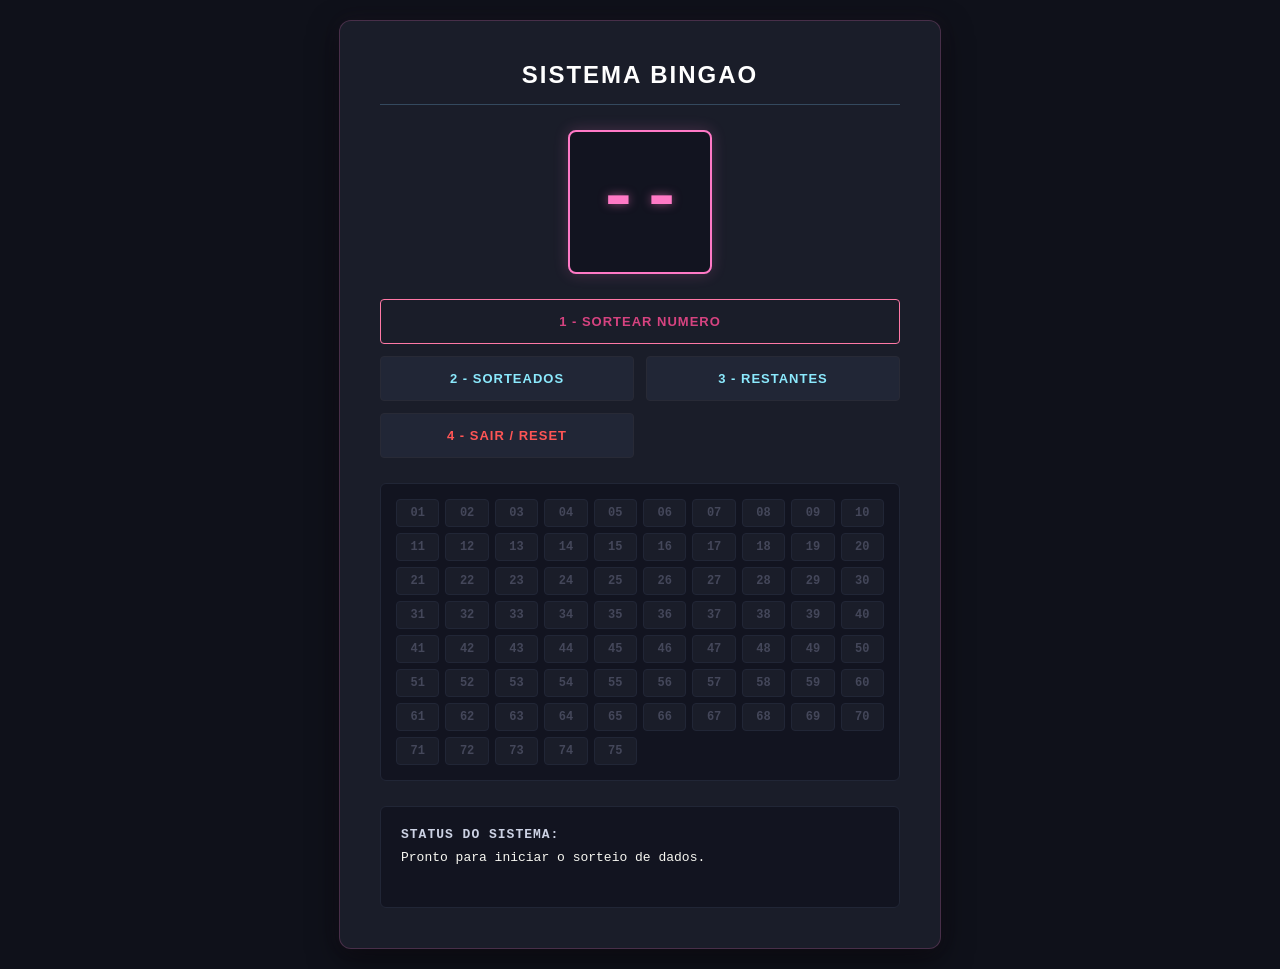
<file: index.html>
<!DOCTYPE html>
<html lang="pt-BR">
<head>
    <meta charset="UTF-8">
    <meta name="viewport" content="width=device-width, initial-scale=1.0">
    <link rel="stylesheet" href="style.css"> 
    <title>Interface do Bingão</title>

    </style>

</head>
<body>

    <div class="container">
        <h1>SISTEMA BINGAO</h1>
        
        <div class="bola-sorteada" id="visorBola">--</div>
        
        <div class="menu-botoes">
            <button class="btn-sortear" onclick="sortearNumero()">1 - Sortear numero</button>
            <button class="btn-acao" onclick="exibirSorteados()">2 - Sorteados</button>
            <button class="btn-acao" onclick="exibirRestantes()">3 - Restantes</button>
            <button class="btn-sair" onclick="sairDoJogo()">4 - Sair / Reset</button>
        </div>

        <div class="painel-grade" id="painelGrade">
            </div>

        <div class="painel-exibicao">
            <div class="titulo-painel" id="tituloPainel">STATUS DO SISTEMA:</div>
            <div id="conteudoPainel">Pronto para iniciar o sorteio de dados.</div>
        </div>
    </div>

    <script>
        let numerosSorteados = [];
        const TOTAL_NUMEROS = 75;
        let globo = [];

     
        function inicializarGlobo() {
            globo = [];
            for (let i = 1; i <= TOTAL_NUMEROS; i++) {
                globo.push(i);
            }
        }

       
        function gerarGradeVisual() {
            const grade = document.getElementById("painelGrade");
            grade.innerHTML = ""; 
            
            for (let i = 1; i <= TOTAL_NUMEROS; i++) {
                const elementoBola = document.createElement("div");
                elementoBola.classList.add("bola-item");
                elementoBola.id = `b-${i}`; 
                elementoBola.innerText = i < 10 ? "0" + i : i;
                grade.appendChild(elementoBola);
            }
        }

     
        inicializarGlobo();
        gerarGradeVisual();

        function sortearNumero() {
            const visor = document.getElementById("visorBola");
            const titulo = document.getElementById("tituloPainel");
            const conteudo = document.getElementById("conteudoPainel");

            if (globo.length === 0) {
                visor.innerText = "FIM";
                titulo.innerText = "STATUS:";
                conteudo.innerText = "Todos os números disponiveis ja foram sorteados.";
                return;
            }

            let indice = Math.floor(Math.random() * globo.length);
            let numero = globo.splice(indice, 1)[0];
            numerosSorteados.push(numero);

         
            visor.innerText = numero < 10 ? "0" + numero : numero;
            
        
            const bolaGrade = document.getElementById(`b-${numero}`);
            if (bolaGrade) {
                bolaGrade.classList.add("sorteada");
            }
            
            titulo.innerText = "ULTIMO SORTEIO:";
            conteudo.innerText = `O número ${numero} foi sorteado. Restam ${globo.length} números no globo.`;
        }

        function exibirSorteados() {
            const titulo = document.getElementById("tituloPainel");
            const conteudo = document.getElementById("conteudoPainel");

            titulo.innerText = "NUMEROS EXTRAIDOS (ORDENADOS):";

            if (numerosSorteados.length === 0) {
                conteudo.innerText = "Nenhum registro encontrado no historico.";
            } else {
                let copia = [...numerosSorteados];
                copia.sort((a, b) => a - b);
                conteudo.innerText = copia.join(" - ");
            }
        }

        function exibirRestantes() {
            const titulo = document.getElementById("tituloPainel");
            const conteudo = document.getElementById("conteudoPainel");

            titulo.innerText = "VETOR DE DISPONIVEIS:";

            if (globo.length === 0) {
                conteudo.innerText = "Vetor vazio. Nao ha mais dados.";
            } else {
                conteudo.innerText = globo.join(" - ");
            }
        }

        function sairDoJogo() {
            alert("Obrigado por jogar o Bingão! O jogo será reiniciado.");
            
            numerosSorteados = [];
            inicializarGlobo();
            gerarGradeVisual(); 
            
            document.getElementById("visorBola").innerText = "--";
            document.getElementById("tituloPainel").innerText = "SISTEMA REINICIADO";
            document.getElementById("conteudoPainel").innerText = "Todos os dados e o painel geral foram limpos. Pronto para nova carga.";
        }
    </script>
</body>
</html>
</file>
<file: style.css>
body {
            font-family: 'Segoe UI', -apple-system, BlinkMacSystemFont, Roboto, sans-serif;
            background-color: #0f111a; 
            display: flex;
            justify-content: center;
            align-items: center;
            min-height: 100vh;
            margin: 0;
            padding: 20px;
        }

        .container {
            background-color: #1a1d29; 
            padding: 40px;
            border-radius: 12px;
            border: 1px solid #ff79c633; 
            box-shadow: 0 10px 30px rgba(0, 0, 0, 0.5), 0 0 20px rgba(255, 121, 198, 0.05);
            text-align: center;
            max-width: 520px;
            width: 100%;
        }

        h1 {
            color: #ffffff;
            font-size: 24px;
            font-weight: 600;
            letter-spacing: 2px;
            text-transform: uppercase;
            border-bottom: 1px solid #34495e;
            padding-bottom: 15px;
            margin-top: 0;
        }

        .bola-sorteada {
            font-family: 'Courier New', Courier, monospace; 
            font-size: 72px;
            font-weight: bold;
            color: #ff79c6; 
            background-color: #121420;
            width: 140px;
            height: 140px;
            line-height: 135px;
            border-radius: 8px; 
            margin: 25px auto;
            border: 2px solid #ff79c6;
            box-shadow: 0 0 15px rgba(255, 121, 198, 0.2);
            text-shadow: 0 0 10px rgba(255, 121, 198, 0.5);
        }

        .menu-botoes {
            display: grid;
            grid-template-columns: 1fr 1fr;
            gap: 12px;
            margin-bottom: 25px;
        }

        button {
            padding: 14px;
            font-size: 13px;
            font-weight: bold;
            text-transform: uppercase;
            letter-spacing: 1px;
            border: 1px solid transparent;
            border-radius: 4px;
            cursor: pointer;
            transition: all 0.3s ease;
        }

        .btn-sortear {
            grid-column: span 2;
            background-color: transparent;
            color: #d64380;
            border: 1px solid #ff79a6;
        }
        .btn-sortear:hover { 
            background-color: #b879ff; 
            color: #121420;
            box-shadow: 0 0 15px rgba(255, 121, 198, 0.4);
        }

        .btn-acao { 
            background-color: #212636; 
            color: #8be9fd; 
            border: 1px solid #282a36;
        }
        .btn-acao:hover { 
            background-color: transparent;
            border-color: #8be9fd;
            box-shadow: 0 0 10px rgba(139, 233, 253, 0.2);
        }

        .btn-sair { 
            background-color: #212636; 
            color: #ff5555; 
            border: 1px solid #282a36;
        }
        .btn-sair:hover { 
            border-color: #ff5555;
            background-color: rgba(255, 85, 85, 0.1);
        }

        .painel-grade {
            display: grid;
            grid-template-columns: repeat(10, 1fr);
            gap: 6px;
            margin-bottom: 25px;
            background-color: #121420;
            padding: 15px;
            border-radius: 6px;
            border: 1px solid #212636;
        }

        .bola-item {
            font-family: 'Courier New', Courier, monospace;
            font-size: 12px;
            font-weight: bold;
            color: #44475a; /* Cor apagada inicial */
            background-color: #1a1d29;
            padding: 6px 0;
            border-radius: 4px;
            border: 1px solid #212636;
            transition: all 0.3s ease;
        }


        .bola-item.sorteada {
            color: #121420;
            background-color: #f1304a;
            border-color: #f72d59;
            box-shadow: 0 0 8px rgba(255, 121, 198, 0.5);
        }

        .painel-exibicao {
            background-color: #121420;
            border: 1px solid #212636;
            padding: 20px;
            border-radius: 6px;
            min-height: 60px;
            text-align: left;
            word-wrap: break-word;
            font-family: 'Courier New', Courier, monospace;
            font-size: 13px;
            color: #f8f8f2;
        }

        .titulo-painel {
            font-weight: bold;
            color: #ccd2e4;
            margin-bottom: 8px;
            text-transform: uppercase;
            letter-spacing: 1px;
        }
</file>
<file: interface/style.css>
body {
            font-family: 'Segoe UI', -apple-system, BlinkMacSystemFont, Roboto, sans-serif;
            background-color: #0f111a; 
            display: flex;
            justify-content: center;
            align-items: center;
            min-height: 100vh;
            margin: 0;
            padding: 20px;
        }

        .container {
            background-color: #1a1d29; 
            padding: 40px;
            border-radius: 12px;
            border: 1px solid #ff79c633; 
            box-shadow: 0 10px 30px rgba(0, 0, 0, 0.5), 0 0 20px rgba(255, 121, 198, 0.05);
            text-align: center;
            max-width: 520px;
            width: 100%;
        }

        h1 {
            color: #ffffff;
            font-size: 24px;
            font-weight: 600;
            letter-spacing: 2px;
            text-transform: uppercase;
            border-bottom: 1px solid #34495e;
            padding-bottom: 15px;
            margin-top: 0;
        }

        .bola-sorteada {
            font-family: 'Courier New', Courier, monospace; 
            font-size: 72px;
            font-weight: bold;
            color: #ff79c6; 
            background-color: #121420;
            width: 140px;
            height: 140px;
            line-height: 135px;
            border-radius: 8px; 
            margin: 25px auto;
            border: 2px solid #ff79c6;
            box-shadow: 0 0 15px rgba(255, 121, 198, 0.2);
            text-shadow: 0 0 10px rgba(255, 121, 198, 0.5);
        }

        .menu-botoes {
            display: grid;
            grid-template-columns: 1fr 1fr;
            gap: 12px;
            margin-bottom: 25px;
        }

        button {
            padding: 14px;
            font-size: 13px;
            font-weight: bold;
            text-transform: uppercase;
            letter-spacing: 1px;
            border: 1px solid transparent;
            border-radius: 4px;
            cursor: pointer;
            transition: all 0.3s ease;
        }

        .btn-sortear {
            grid-column: span 2;
            background-color: transparent;
            color: #d64380;
            border: 1px solid #ff79a6;
        }
        .btn-sortear:hover { 
            background-color: #b879ff; 
            color: #121420;
            box-shadow: 0 0 15px rgba(255, 121, 198, 0.4);
        }

        .btn-acao { 
            background-color: #212636; 
            color: #8be9fd; 
            border: 1px solid #282a36;
        }
        .btn-acao:hover { 
            background-color: transparent;
            border-color: #8be9fd;
            box-shadow: 0 0 10px rgba(139, 233, 253, 0.2);
        }

        .btn-sair { 
            background-color: #212636; 
            color: #ff5555; 
            border: 1px solid #282a36;
        }
        .btn-sair:hover { 
            border-color: #ff5555;
            background-color: rgba(255, 85, 85, 0.1);
        }

        .painel-grade {
            display: grid;
            grid-template-columns: repeat(10, 1fr);
            gap: 6px;
            margin-bottom: 25px;
            background-color: #121420;
            padding: 15px;
            border-radius: 6px;
            border: 1px solid #212636;
        }

        .bola-item {
            font-family: 'Courier New', Courier, monospace;
            font-size: 12px;
            font-weight: bold;
            color: #44475a; /* Cor apagada inicial */
            background-color: #1a1d29;
            padding: 6px 0;
            border-radius: 4px;
            border: 1px solid #212636;
            transition: all 0.3s ease;
        }


        .bola-item.sorteada {
            color: #121420;
            background-color: #f1304a;
            border-color: #f72d59;
            box-shadow: 0 0 8px rgba(255, 121, 198, 0.5);
        }

        .painel-exibicao {
            background-color: #121420;
            border: 1px solid #212636;
            padding: 20px;
            border-radius: 6px;
            min-height: 60px;
            text-align: left;
            word-wrap: break-word;
            font-family: 'Courier New', Courier, monospace;
            font-size: 13px;
            color: #f8f8f2;
        }

        .titulo-painel {
            font-weight: bold;
            color: #ccd2e4;
            margin-bottom: 8px;
            text-transform: uppercase;
            letter-spacing: 1px;
        }
</file>
